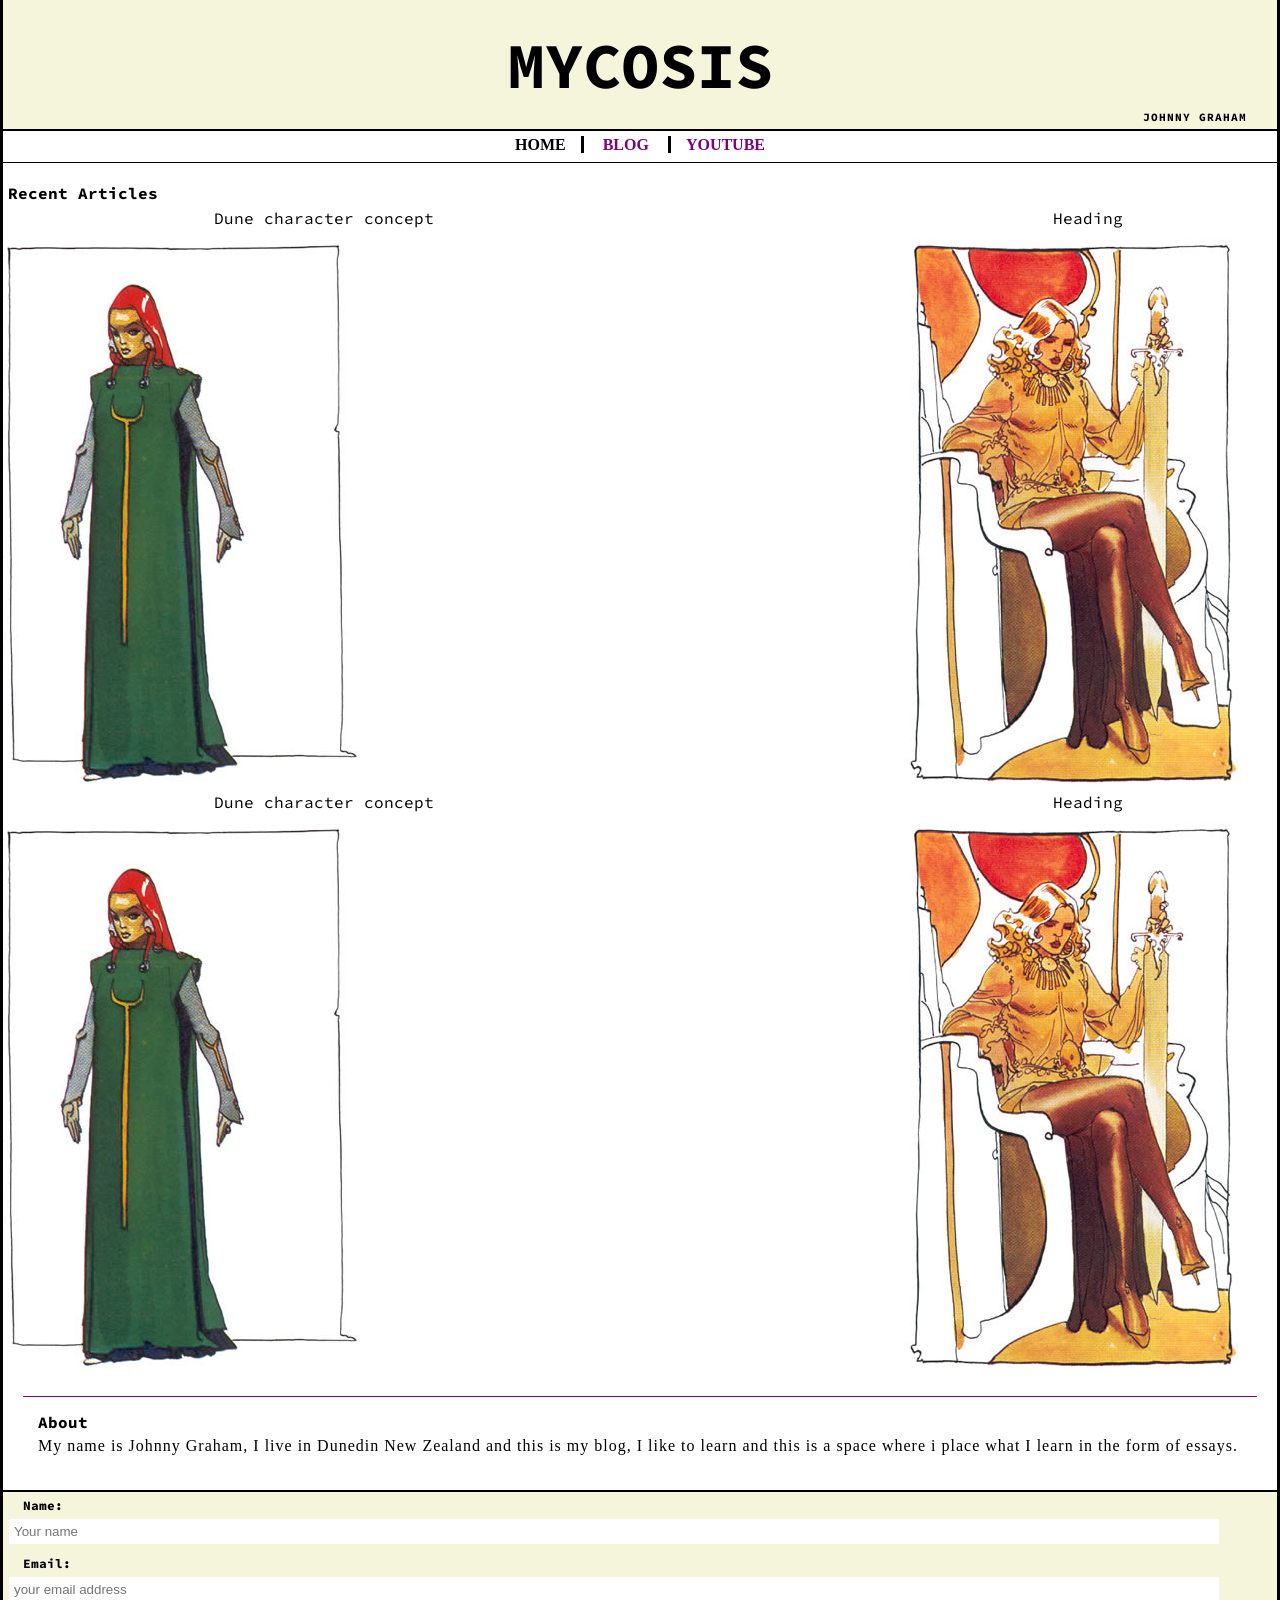
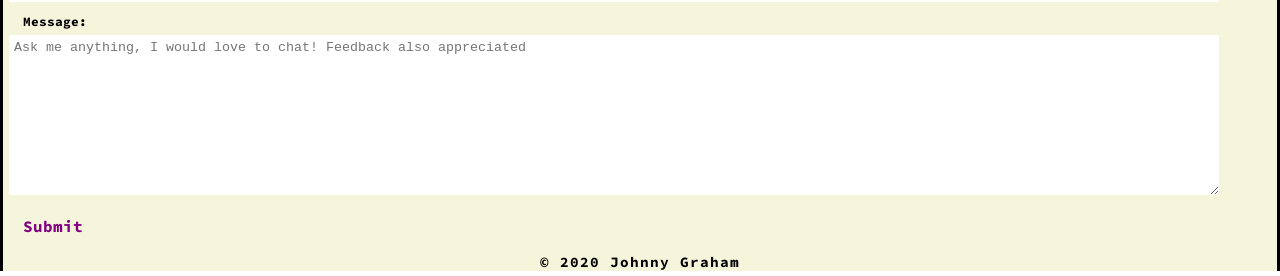
<file: index.html>
<!DOCTYPE html>
<html>
    <head>
        <link rel="stylesheet" href="css/style.css">
        <meta charset=utf-8>
        <meta name=author content="Johnny Graham">
        <meta name="description" content="Interest Blog">
        <meta name="viewport" content="width=device-width, initial-scale=1.0">
        <meta name="keywords" content="">
        <title>Mycosis</title>
        <!-- Fonts -->
        <link href="https://fonts.googleapis.com/css2?family=Source+Code+Pro&display=swap" rel="stylesheet"> 
        <link href="https://fonts.googleapis.com/css2?family=Oswald:wght@700&display=swap" rel="stylesheet">
    </head>
    <body>
            <header>
                <div class="title">
                    <h1>Mycosis</h1>
                    <p class="i">Johnny Graham</p>   
                </div>
            </header>
            <menu> 
                <nav class="nav">
                        <a class="active" href="Mycosis.html">Home</a>
                        <a href="#">Blog</a>
                        <a href="">Youtube</a>
                </nav>
            </menu>
            <article>
                <section class="recent_articles">
                <div class='some-page-wrapper'>
                    <div class='row'>
                      <div class='column'>
                        <div class='first-column'>
                            <h2>Recent Articles</h2>
                            <div class="recent_article1">
                                <h3>Dune character concept</h3>
                                <div class="article1_img">  
                                    <img src="Images/recent.jpg"" alt="">
                                </div>
                                <div class="I4">
                                    <h3>Dune character concept</h3>
                                    <div class="article4_img">
                                        <img src="Images/recent.jpg"" alt="">
                                    </div>
                                </div>
                            </div>
                        </div>
                      </div>
                      <div class='column'>
                        <div class='second-column'>
                            <div class="recent_article2">
                                <h3>Heading</h3>  
                                <div class="article2_img">
                                    <img src="Images/recent 2.jpg"" alt=""> 
                                </div>
                                <div class="I3">
                                    <h3>Heading</h3>
                                    <div class="article3_img">
                                        <img src="Images/recent 2.jpg"" alt=""> 
                                    </div>
                                </div>
                            </div>
                        </div>
                      </div>
                    </div>
                  </div>
                </section>
                
                    
                    
                    </div>
                </section>
                <section>
                    <div class="about">
                        <h2>About</h2>
                        <p> My name is Johnny Graham, I live in Dunedin New Zealand and this is my blog, I like to learn and this is a space where i place what I learn in the form of essays.     
                        </p>
                    </div>
                </section>
            </article>
            <footer> 
                <form action="MycosisContact@gmail.com" method="post">
                    <label for="name">Name:</label>
                    <input type="text" id="name" name="user_name" placeholder="Your name">
                
                    <label for="mail">Email:</label>
                    <input type="email" id="mail" name="user_email" placeholder="your email address">
                
                    <label for="msg">Message:</label>
                    <textarea name="user_message" id="msg" cols="30" rows="10" placeholder="Ask me anything, I would love to chat! Feedback also appreciated"></textarea>

                    <input type="submit" value="Submit">
                </form>
                <div class="copy">
                    <p>&copy; 2020 Johnny Graham<p></p>
                </div>
            </footer>  
    </body>
</html>
</file>
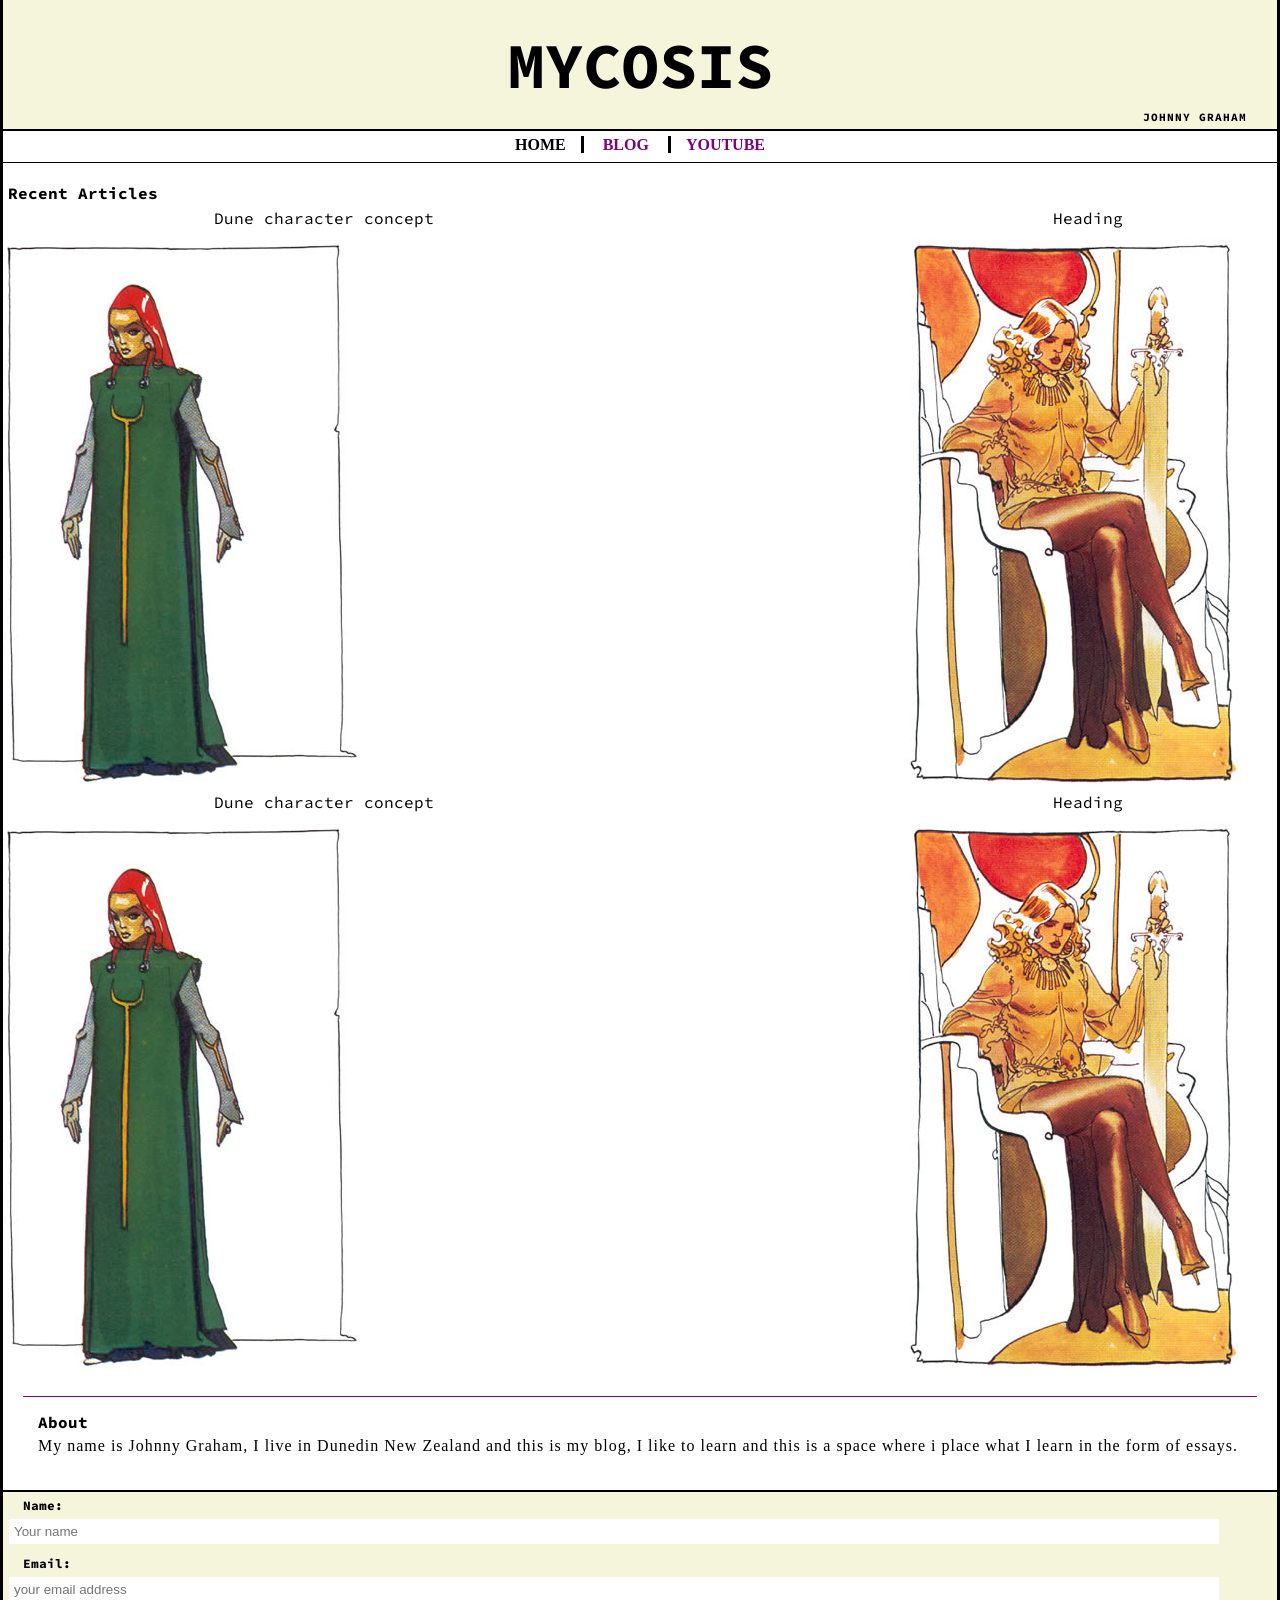
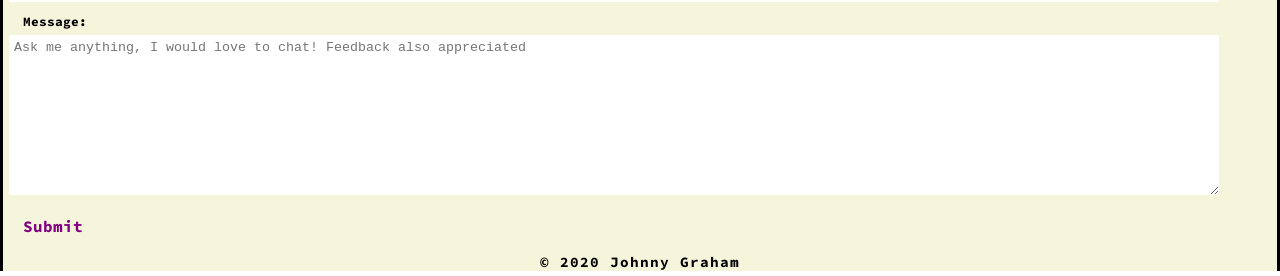
<file: Mycosis.html>
<!DOCTYPE html>
<html>
    <head>
        <link rel="stylesheet" href="css/style.css">
        <meta charset=utf-8>
        <meta name=author content="Johnny Graham">
        <meta name="description" content="Interest Blog">
        <meta name="viewport" content="width=device-width, initial-scale=1.0">
        <meta name="keywords" content="">
        <title>Mycosis</title>
        <!-- Fonts -->
        <link href="https://fonts.googleapis.com/css2?family=Source+Code+Pro&display=swap" rel="stylesheet"> 
        <link href="https://fonts.googleapis.com/css2?family=Oswald:wght@700&display=swap" rel="stylesheet">
    </head>
    <body>
            <header>
                <div class="title">
                    <h1>Mycosis</h1>
                    <p class="i">Johnny Graham</p>   
                </div>
            </header>
            <menu> 
                <nav class="nav">
                        <a class="active" href="Mycosis.html">Home</a>
                        <a href="#">Blog</a>
                        <a href="">Youtube</a>
                </nav>
            </menu>
            <article>
                <section class="recent_articles">
                <div class='some-page-wrapper'>
                    <div class='row'>
                      <div class='column'>
                        <div class='first-column'>
                            <h2>Recent Articles</h2>
                            <div class="recent_article1">
                                <h3>Dune character concept</h3>
                                <div class="article1_img">  
                                    <img src="Images/recent.jpg"" alt="">
                                </div>
                                <div class="I4">
                                    <h3>Dune character concept</h3>
                                    <div class="article4_img">
                                        <img src="Images/recent.jpg"" alt="">
                                    </div>
                                </div>
                            </div>
                        </div>
                      </div>
                      <div class='column'>
                        <div class='second-column'>
                            <div class="recent_article2">
                                <h3>Heading</h3>  
                                <div class="article2_img">
                                    <img src="Images/recent 2.jpg"" alt=""> 
                                </div>
                                <div class="I3">
                                    <h3>Heading</h3>
                                    <div class="article3_img">
                                        <img src="Images/recent 2.jpg"" alt=""> 
                                    </div>
                                </div>
                            </div>
                        </div>
                      </div>
                    </div>
                  </div>
                </section>
                
                    
                    
                    </div>
                </section>
                <section>
                    <div class="about">
                        <h2>About</h2>
                        <p> My name is Johnny Graham, I live in Dunedin New Zealand and this is my blog, I like to learn and this is a space where i place what I learn in the form of essays.     
                        </p>
                    </div>
                </section>
            </article>
            <footer> 
                <form action="MycosisContact@gmail.com" method="post">
                    <label for="name">Name:</label>
                    <input type="text" id="name" name="user_name" placeholder="Your name">
                
                    <label for="mail">Email:</label>
                    <input type="email" id="mail" name="user_email" placeholder="your email address">
                
                    <label for="msg">Message:</label>
                    <textarea name="user_message" id="msg" cols="30" rows="10" placeholder="Ask me anything, I would love to chat! Feedback also appreciated"></textarea>

                    <input type="submit" value="Submit">
                </form>
                <div class="copy">
                    <p>&copy; 2020 Johnny Graham<p></p>
                </div>
            </footer>  
    </body>
</html>
</file>
<file: css/style.css>
/* -------------------------------------- Universal----------- */
* {
    /* display */
    margin:0;
    padding:0;
    box-sizing: border-box;
}

  
/* --------------------------------------Main sections ------------------------------------------- */
     
body {
    /* Display */
    border: solid 3px black;
    border-top: 0;
    border-bottom: 0;
}

h1 {
    /* text */
    font: bold 5rem 'Source Code Pro';
    
}

h2 {
    font: bold 1rem 'source code pro';
    margin: 5px; 
}

h3 {
    font: 1rem 'source code pro';
    margin: 0 0 0 5px;
}

p {
    margin: 5px;
    letter-spacing: 1px;
    font: normal 1rem black;
}

header {

    /* Display */
    display: block;
}

/* -------------------------------------  HEADER ---------------------- */
.title {
    /* Display */
    background: 	beige;
    width: 100%;
    height: auto;
    padding: 30px 0 30px 0;
    margin: auto;
    border-bottom: 2px solid black;
    box-sizing: border-box;
    padding:25px 0 0 0 ;
    
    /* text */
    text-align: center;
    text-transform:uppercase;
}

.title h1{
    margin-bottom: 5px;
}
.i {
    font: bolder .7rem 'Source Code Pro', monospace; 
    padding: 0 25px 5px 0;
    margin-bottom: 0;


    text-align: right;
}


/* --========----------=========------ Navigation */

.nav {
    /* display */
    background: white;
    border-bottom: 1px solid black;
    margin: 5px 0 15px 0;
    padding-bottom: 8px;
    box-sizing:border-box;

    /* text */
    text-align: center;

}

.nav a {
    /* text */
    text-decoration: none;
    font: bold 1em purple ;
    padding: 0 15px;
    text-transform: uppercase;
}

.nav a:visited, 
.nav a:active,
.nav a:link  {
    color: purple;
}
.nav a:hover {
    opacity: 0.6;
}
.nav a.active {
    color:black;
}

.nav a:last-child {
    border-left: solid 3px black;
}
.nav a:first-child {
    border-right: solid 3px black;
}
.nav a:nth-child(2) {
    border:none;
}

/* ----------------------------------- recent posts */

.I3,
.I4 {
    display: none;
}

.recent_article1 h3,
.recent_article2 h3{
    
    text-align: center;
    margin-bottom: 10px;
}

.recent_article2 {
    margin-top: 30px;
}

.article1_img img {
    
    /* display */
    width: 100%;
    height: auto;
    max-width: 357px;
    max-height: 550px;
    box-sizing:border-box;
 
        
    }
.article2_img img {

    /* display */
    width: 100%;
    height: auto;
    max-width: 357px;
    max-height: 550px;
    box-sizing:border-box;
    
}

/* ------------------------------------- About */
.about {
    padding: 10px;
    margin: 20px;
    border-top: solid  1px purple;
}
/* ------------------------------------- Footer */
footer {
    /* display */
    border-top: 2px solid black;
    
    background: beige;
    display: border-box;
    font: bold .8rem 'source code pro', monospace;
}

label {
    /* display */
    display: block;
    margin: 5px 0 0 20px;
    
}

input[type=text],input[type=email], textarea {
    
    /* display */
    width: 95%;
    padding: 5px;
    box-sizing:border-box;
    border-style: none;
    border-radius: 2px;
    margin: 6px;
    

    resize: vertical;
}

input[type=submit] {
    
    /* display */
    background: beige;
    font: bold 1rem 'source code pro', monospace;
    color: purple;
    padding: 12px 20px;
    border-style: none;
    cursor: pointer;
    right:50%;
    
}

input[type="submit"]:hover {
    opacity: 60%;
}

.copy p{
   text-align: center;
   font: bold .9rem 'source code pro', monospace; 
}



/*  ------------------------------------- Media Queries */
@media (min-width: 320px ) {
    .recent_articles{
        width: 80%;
        margin: auto;

    } 
    
    .title h1 {
        font-size: 4rem;
    }
}
@media (min-width: 480px) and (max-width: 768px){
    .recent_articles{
        width: 100%;
    }
  
    body {
        width: 100%
    }
    
}

@media (min-width: 768px) {
    
    /* ---------------------------------------column */
    .I3,
    .I4 {
    display: block;
}
    .row {
        display: flex;
        flex-direction: row;
        flex-wrap: wrap;
        width: 100%;
    }
    
    .column {
        display: flex;
        flex-direction: column;
        flex-basis: 100%;
        flex: 1;
    }

    .some-page-wrapper {
        margin: 0px;
    }
    
    .row {
        display: flex;
        flex-direction: row;
        flex-wrap: wrap;
        width: 100%;
    }
    
    .column {
        display: flex;
        flex-direction: column;
        flex-basis: 100%;
        flex: 1;
    }
    
    .first-column {
        height: 100%;
    }
    
    .second-column {
        margin-left: 0;
        height: 100%;
    }

    .recent_articles{
        width: 100%;
        margin: auto;

    } 

}
@media (min-width: 1025px) and (max-width: 1199px){
    .recent_articles{
        width: 100%;
        margin: auto;
    }
    body {
        margin:auto;
        width:75%;
    }
    .second-column {
        margin-left: 20px;
    }
}

@media (min-width: 1200px) {
    .second-column {
        margin-left: 40%;
    }
}
</file>
